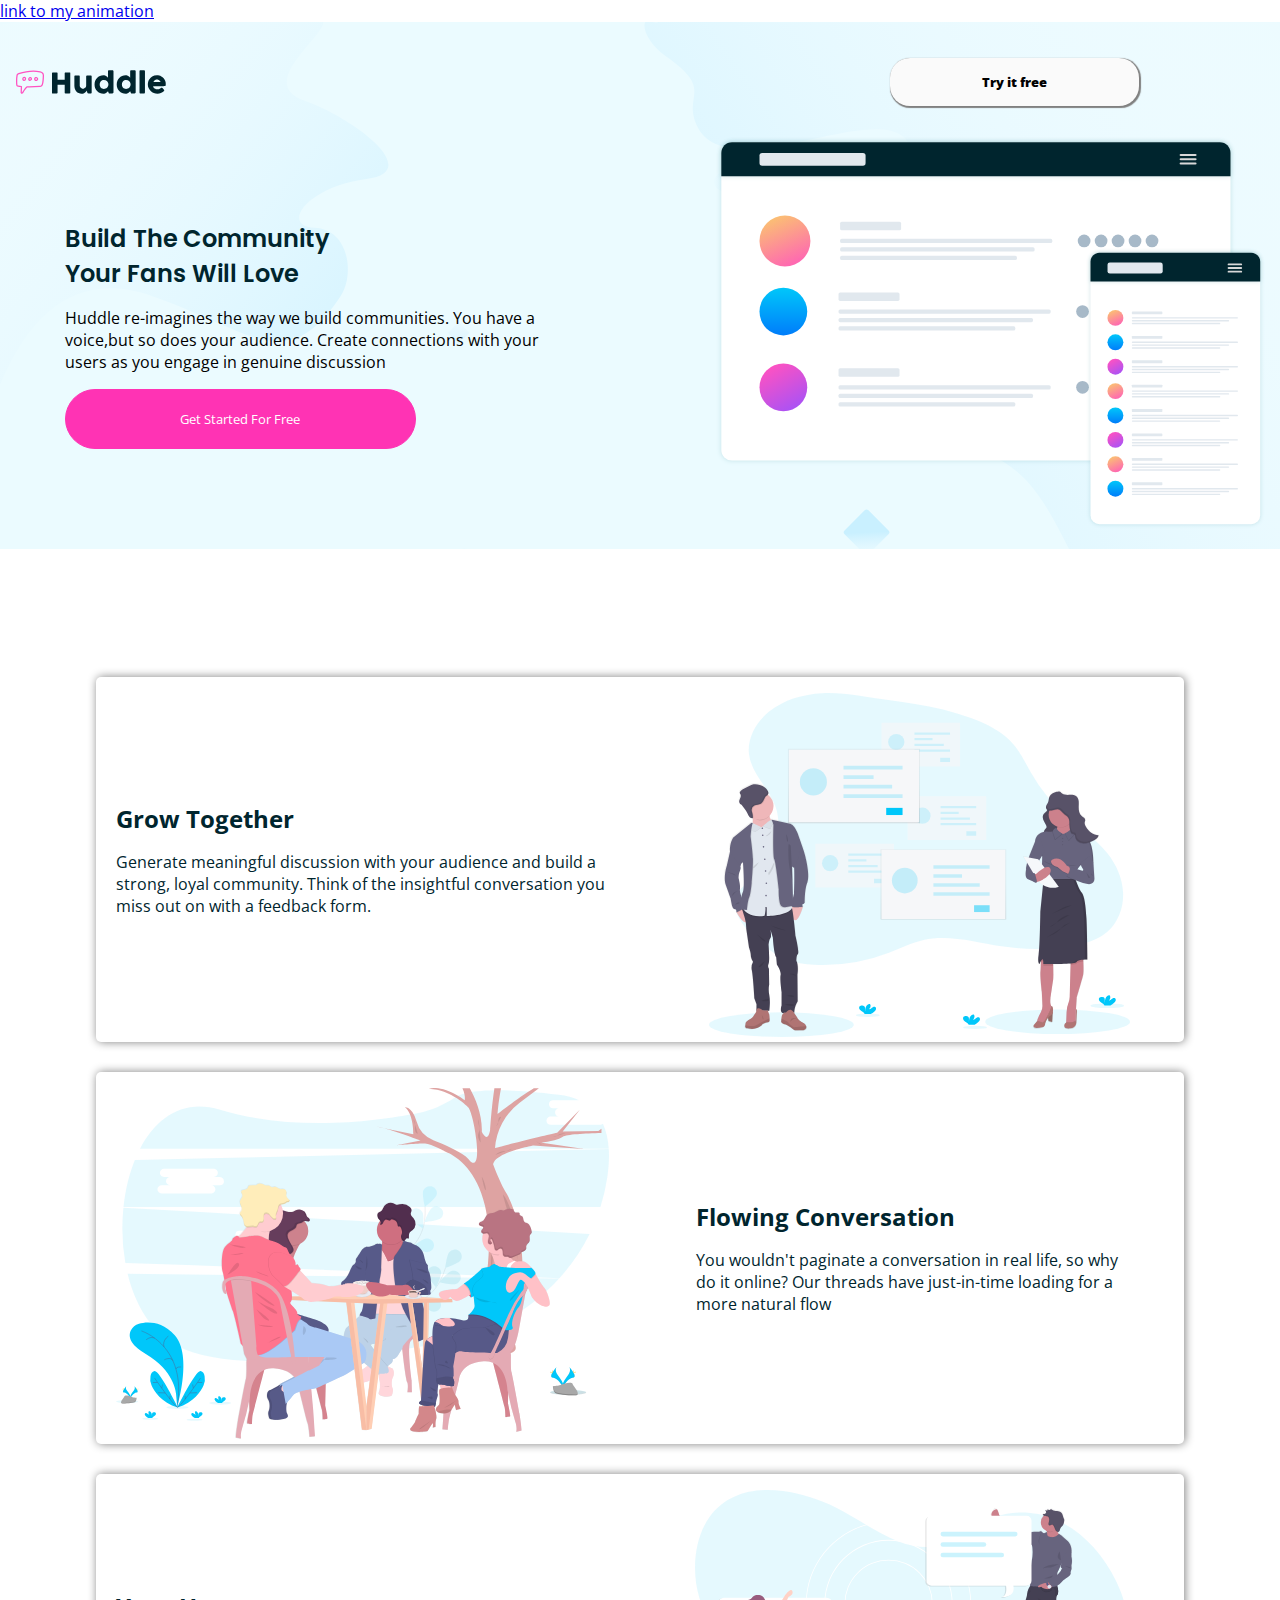
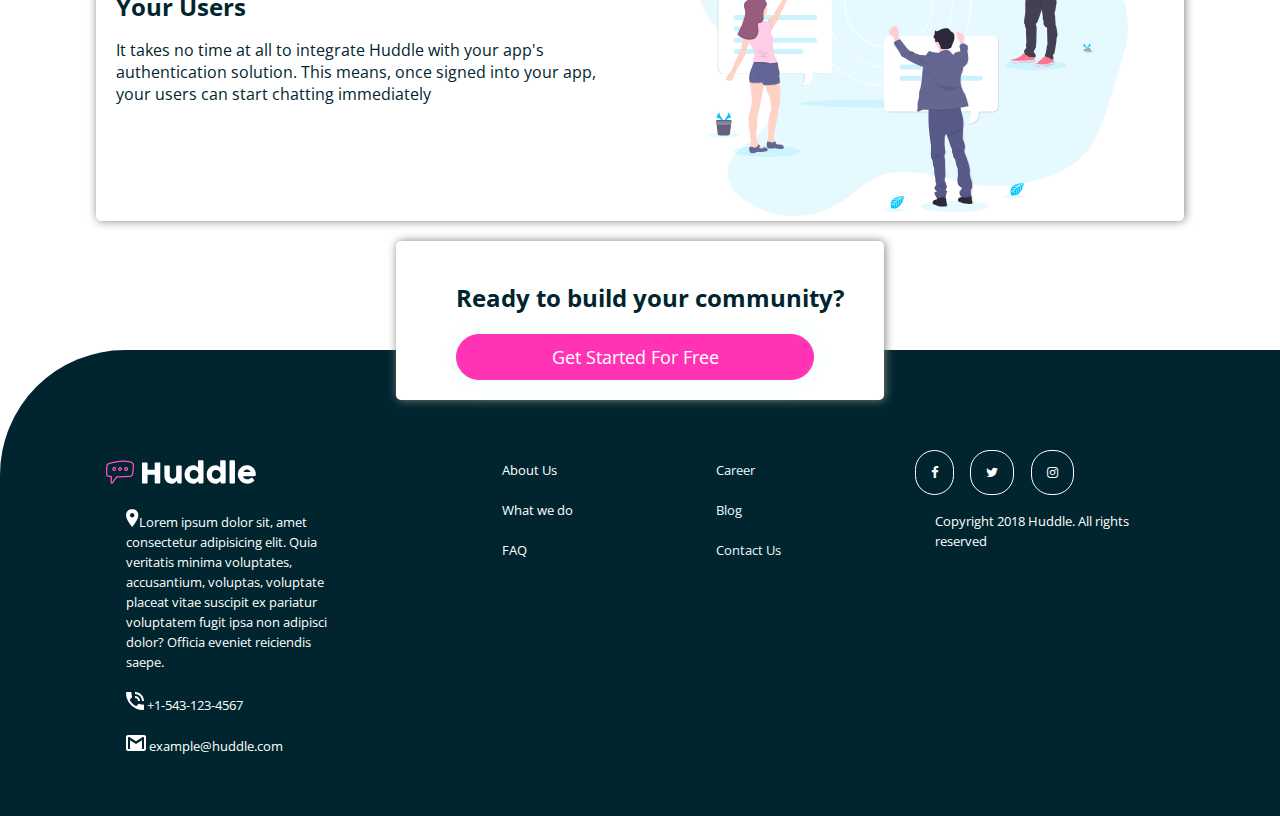
<file: index.html>
<!DOCTYPE html>
<html lang="en">
<head>
  <meta charset="UTF-8">
  <meta http-equiv="X-UA-Compatible" content="IE=edge">
  <meta name="viewport" content="width=device-width, initial-scale=1.0">
  <title>Huddle</title>
  <link rel="shortcut icon" href="img/favicon-32x32.png" type="image/x-icon">
  
  <link rel="stylesheet" href="https://cdnjs.cloudflare.com/ajax/libs/font-awesome/4.4.0/css/font-awesome.css">
  <link rel="stylesheet" href="style.css">
</head>
<body>

  <a href="index2.html">link to my animation</a>
  <section class="wrapper">
    <nav class="fnav">
      <img src="img/logo.svg"  alt="huddle logo">
      <button class="try"><b>Try it free</b></button>
    </nav>


    <!-- the header -->
    <div class="boxOne">
      <header>
        <div class="one">
          <h1>Build The Community Your Fans Will Love</h1>
          <p>Huddle re-imagines the way we build communities. You have a voice,but so does your audience. Create connections with your users as you engage in genuine discussion</p>
          <button class="on">Get Started For Free</button>
        </div>
        <div class="two">
          <img class="im" src="img/illustration-mockups.svg" alt="">
      </header>
    </div>
  </section>

  <main>
    <!-- use of grid -->
    <section class="grid-one">
      <!-- use of flex one -->
      <div class="boxTwo">
        <div>
        <h2>Grow Together</h2>
        <p>Generate meaningful discussion with your audience and build a strong, loyal community. Think of the insightful conversation you miss out on with a feedback form.</p>
      </div>
      <div>
        <img class="gro" src="img/illustration-grow-together.svg">
      </div>
      </section>

      <section class="secTwo">
      <div class="boxThree">
        <div>
          <img class="flo" src="img/illustration-flowing-conversation.svg" alt="">
        </div>
        <div>
            <h2>Flowing Conversation</h2>
            <p>You wouldn't paginate a conversation in real life, so why do it online? Our threads have just-in-time loading for a more natural flow</p>
          </div>
        </div>
        </section>
        <!-- fourth section -->
        <section>
      <div class="boxFour">
        <div>
        <h2>Your Users</h2>
        <p>It takes no time at all to integrate Huddle with your app's authentication solution. This means, once signed into your app, your users can start chatting immediately</p>
        </div>
        <div>
        <img class="user"src="./img/illustration-your-users.svg" alt="">
        </div>
    </section>
  </section>
</main>

  <!-- footer -->
 <section class="foot">
   <div class="row">
      <h2>Ready to build your community?</h2>
        <button class="tir">Get Started For Free</button>
    </div>
  <footer>
    
    <div class="container">
  

      <div class="cont">
        <nav>
          <img class="logo"src="img/logo2.svg" alt="">
          <ul>
          <li><a href="#"><img src="img/icon-location.svg" alt=""></a>Lorem ipsum dolor sit, amet consectetur adipisicing elit. Quia veritatis minima voluptates, accusantium, voluptas, voluptate placeat vitae suscipit ex pariatur voluptatem fugit ipsa non adipisci dolor? Officia eveniet reiciendis saepe.</li>
          <li><a href="#"><img src="img/icon-phone.svg" alt=""></a> +1-543-123-4567</li> 
          <li><a href="#"><img src="img/icon-email.svg" alt=""></a> example@huddle.com</li>
          </ul>
         </nav>
      </div>
      <div class="navs">
        <nav class="navLinks">
          <a href="#">About Us</a>
          <a href="#">What we do</a>
          <a href="#">FAQ</a>
        </nav>
        </div>
        <div class="navlink">
        <a href="#">Career</a>
        <a href="#">Blog</a>
        <a href="#">Contact Us</a>
        </div>
        <div class="link">
        
          <i class="fa fa-facebook" aria-hidden="true"></i>
          <i class="fa fa-twitter" aria-hidden="true"></i>
          <i class="fa fa-instagram" aria-hidden="true"></i>
          <p>Copyright 2018 Huddle. All rights reserved</p>
        </div>
    </div>
</footer>
  
  </section>
</body>
</html>
</file>
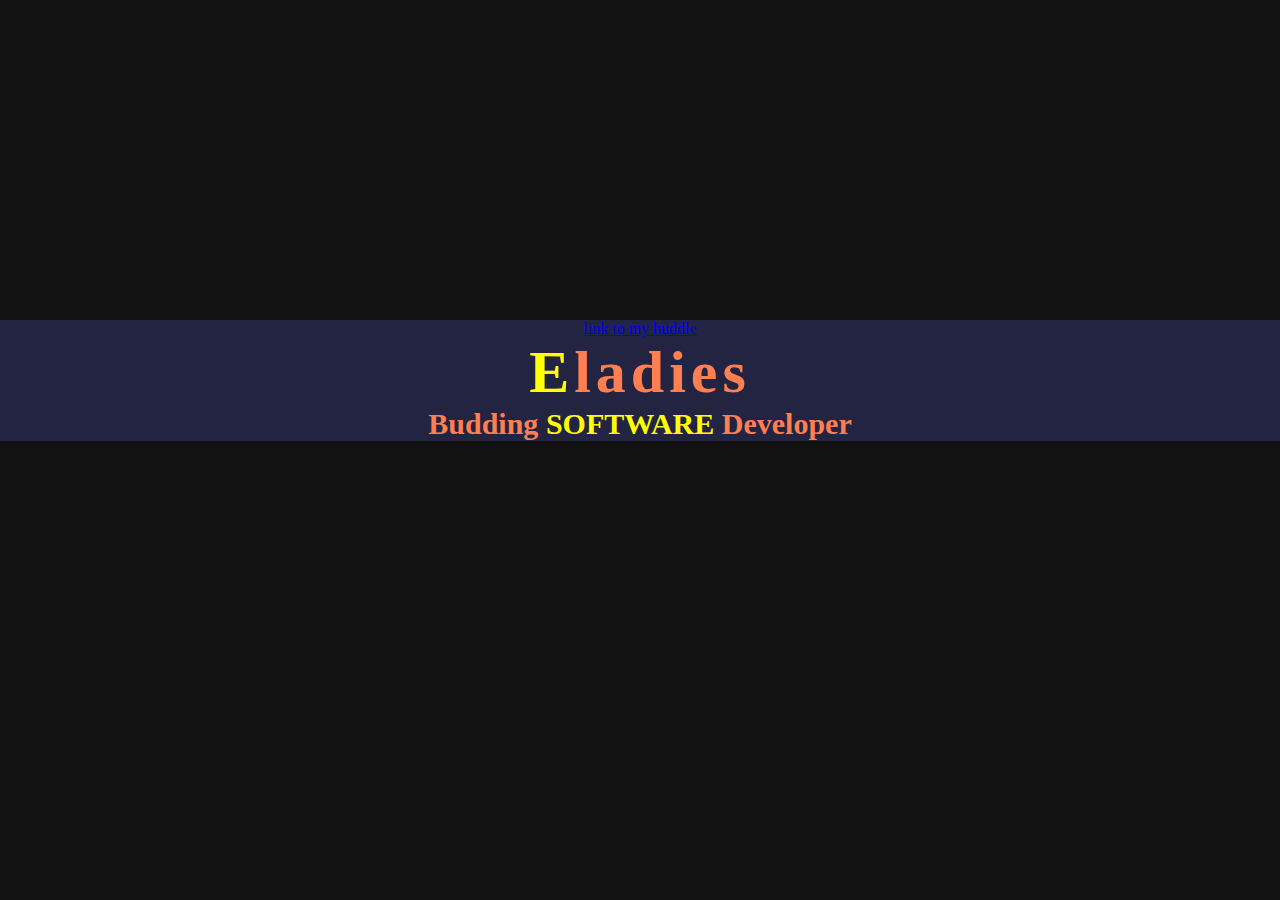
<file: index2.html>
<!DOCTYPE html>
<html lang="en">
<head>
  <meta charset="UTF-8">
  <meta http-equiv="X-UA-Compatible" content="IE=edge">
  <meta name="viewport" content="width=device-width, initial-scale=1.0">
  <title>animation</title>
  <link rel="shortcut icon" href="img/favicon-32x32.png" type="image/x-icon">
  <link rel="stylesheet" href="index2.css">
</head>
<body>
  <main>
    
    <div class="box">
      <a href="index.html">link to my huddle</a>
      <h1>Eladies</h1>
      <h2>Budding <span>Software</span> Developer</h2>
      
    </div>
  </main>
</body>
</html>
</file>
<file: style.css>
@import url('https://fonts.googleapis.com/css2?family=Open+Sans:wght@400;700&family=Poppins:wght@600&display=swap');
*{
  padding: 0;
  margin: 0;
  box-sizing: border-box;
  font-family: 'Open Sans', sans-serif;
}
body{
    width: 100%;   
}
.wrapper{
  background: url("img/bg-hero-desktop.svg");
  background-size: cover;
  background-color:  hsl(193, 100%, 96%);
  width: 100%;
  
}
.fnav{
  display: flex;
  justify-content: space-between;
  padding: 1em;
  color: hsl(192, 100%, 9%);
  align-items: center;
}
.fnav img{
  margin-top: 20px;
  width: 150px;
}
.try{
  margin-right: 10%;
  background-color: hsl(0, 0%, 98%);
  box-shadow: 1px 1px 1px 0.1px gray;
  border: none;
  border-radius: 20px;
  padding: 15px;
  width: 20%;
  margin-top: 20px;
  font-weight: 700;
  
}
header{
  display: flex;
  align-items: center;
  padding: 15px;
}
.one h1{
  margin-left: 50px;
  max-width: 300px;
  font-size: 24px;
  color: hsl(192, 100%,9%);
  font-family: 'Poppins', sans-serif;
  font-weight: 600;

}
.one p, .on{
  margin-top: 16px;
  margin-left: 50px;
  max-width: 70%;
  font-weight: 400;
}
.on{
  background-color: hsl(322, 100%, 60%);
  padding: 20px;
  width: 50%;
  border: 1px solid hsl(322, 100%, 60%);
  border-radius: 50px;
  color: white;
}
.im{
  width: 100%;
}

/* second section */
.grid-one{
  margin-top: 10%;
}
.boxTwo{
  display: flex;
  justify-content: space-between;
  align-items: center;
  justify-content: center;
  color: hsl(192, 100%, 9%);
  border-radius: 5px;
  width: 85%;
  margin: auto;
  box-shadow: 1px 0px 10px 0px gray;
}
.gro, h2{
  width: 85%;
  margin-left: 20px;
  
}
.gro, p{
  margin-top: 16px;
  width: 85%;
  margin-left: 20px;
}
/* third section */
.boxThree{
  display: flex;
  flex-direction: row;
  justify-content: space-between;
  align-items: center;
  border-radius: 5px;
  justify-content: center;
  color: hsl(192, 100%, 9%);
  width: 85%;
  margin: auto;
  margin-top: 30px;
  box-shadow: 1px 0px 10px 0px gray;
  
}
.flo, h2{
  width: 85%;
  margin-left: 20px;
  
}
.flo, p{
  margin-top: 16px;
  width: 85%;
  margin-left: 20px;
}
/* fourth section */
.boxFour{
  display: flex;
  justify-content: space-between;
  align-items: center;
  justify-content: center;
  color: hsl(192, 100%, 9%);
  border-radius: 5px;
  width: 85%;
  margin: auto;
  margin-top: 30px;
  box-shadow: 1px 0px 10px 0px gray;
}
.user, h2{
  width: 85%;
  margin-left: 20px;
  
}
.user, p{
  margin-top: 16px;
  width: 85%;
  margin-left: 20px;
}

/* styling of the footer tag */

.foot{
  display: flex;  
  flex-direction: column;
  width: 100%;
  
} 
.foot .row{
   margin-bottom: -50px;
   z-index: '1';
   position: relative;
   margin-top: 20px;
   border-radius: 5px;
}

 footer{ 
  background-color: hsl(192, 100%, 9%); 
  width: 100%;
  color: white;
  padding: 100px 0 30px; 
  border-top-left-radius: 125px; 
  font-size: 13px; 
  line-height: 20px;
  }
  .row{
    justify-content: center;
    align-items: center;
    margin: 0 auto;
    background-color: white;
    padding: 20px;
    box-shadow: 1px 0px 10px 0px gray;
    
  }
  .row h2{
    color: hsl(192, 100%, 9%);
    width: 100%;
    padding: 20px;
  }
  .tir{
    color: white;
    width: 80%;
    background-color: hsl(322, 100%, 60%);
    border-radius: 30px;
    border: 1px solid hsl(322, 100%, 60%);
    padding: 10px;
    margin-left: 40px;
    box-shadow: 1px 0px 20px 0px hsl(193, 100%, 96%);
    text-align: center;
    font-weight: 400;
    font-size: 18px;

  }
  .container{
    display: flex;
    flex-direction: row;
    align-items: flex-start; 
    flex-wrap: wrap; 
    margin: auto;
    width: 85%;
    justify-content: space-between;
    }
    .cont, ul, li{
    flex-basis: 25%; 
    padding: 10px;
    list-style: none;

    }
    .logo{
    filter: white;
    width: 150px
    }
    .navs a{
      display: flex;
      flex-direction: row;
      flex-basis: 25%;
      padding: 10px;
      justify-content: space-between;
      cursor: pointer;
      animation: moving 2s linear infinite;
    }
    @keyframes moving{
      0%{
        left: -20px;
      }
      100%{
        left: 100%;
      }
    }
   .navLinks a{
       color: white;
       cursor: pointer;
       text-decoration: none;
   }
   .navlink a{
        display: flex;
        flex-direction: row;
        padding: 10px;
        color: hsl(193, 100%, 96%);
        cursor: pointer;
        text-decoration: none;
   }
   
   i{
     padding: 15px;
     border: 1px solid white;
     border-radius: 20px;
     margin-right: 5%;
     cursor: pointer;
   }
   i:active{
     cursor: pointer;
     transition: 1s;
     color: red;

   }
   .par p{
     /* text-align: center;  */
     width: 100%;
     margin: auto;
     margin-top: 50%;
    

   }
   /* media responsiveness */
   @media screen and (max-width: 490px){
     .boxOne header .one p{
      max-width: 80%;
      text-align: center;
      letter-spacing: 1;
      margin-bottom: 2em;
   }
  } 
  @media screen and (max-width: 600px){
    .fnav{
      padding: 8px;
    }
    .fnav img{
      width: 100px;
    }
    .fnav .try{
      width: 40%;
    }
    header{
      flex-direction: column;
      align-items: center;
      width: 100%;
    }
    header .one{
      text-align: center;
    }
    header .one h1{
      width: 100%;
      max-width: 80%;
    }
    header .one p{
      max-width: 400px;
      width: 100%;
      text-align: center;
      letter-spacing: 1;
      margin-bottom: 2em;
   }
   .on{
      padding: 0.5em;
      display: block;
      width: 100%;
      margin-bottom: 2em;
   }
    .boxTwo{
      flex-direction: column;
      text-align: center;
      box-shadow: 1px 0px 10px 0px gray;
    }
    .boxThree, .boxFour{
      flex-direction: column;
      text-align: center;
      
    }
    .foot .row{
      margin-bottom: -50px;
      z-index: '1';
      position: relative;
      margin-top: 10px;
      border-radius: 5px;
      width: 80%;
    } 
    
}
</file>
<file: index2.css>
*{
  margin: 0;
  padding: 0;

}
body{
  background: #121212;
}
main{
  width: 100%;
  background: #232342;
}
.box{
  margin: auto;
  text-align: center;
  margin-top: 25%;
}
h1{
  color: coral;
  font-size: 60px;
  font-weight: 700;
  letter-spacing: 5px;
  animation: text 3s 1;
}
@keyframes text{
  0%{
    color: white;
    margin-bottom: -20px;
  }
  30%{
    letter-spacing: 3px;
    margin-bottom: -20px;
    color: gray;
  }
  85%{
    letter-spacing: 8px;
    margin-bottom: -20px;
  }
}
h1::first-letter{
   color: yellow;
}
h2{
  color: coral;
  font-size:30px;
  font-weight: bold;
  
}
span{
  color: yellow;
  text-transform: uppercase;
  display: inline-block;
}
</file>
